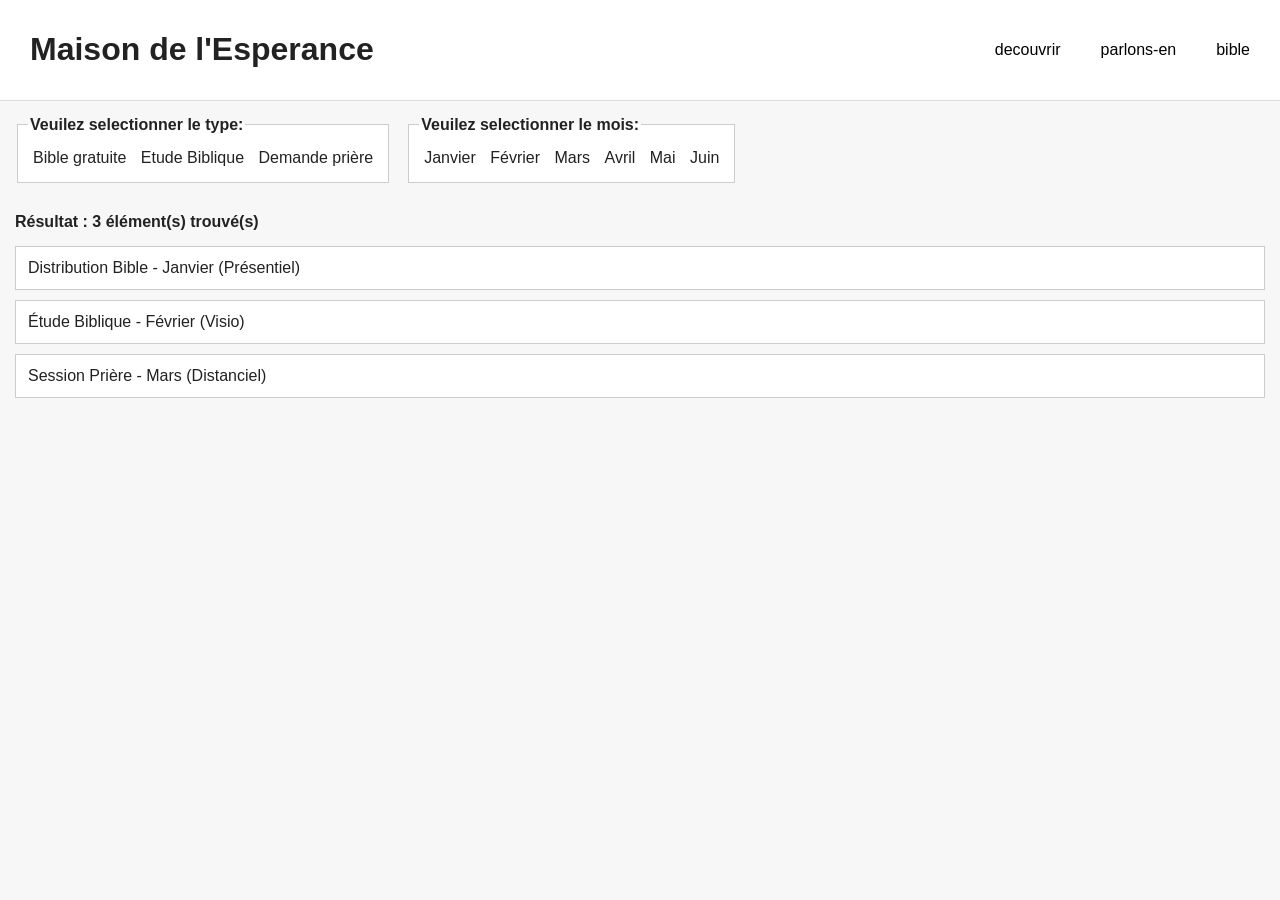
<file: index.html>
<!DOCTYPE html>
<html lang="en">

<head>
    <meta charset="UTF-8">
    <meta name="viewport" content="width=device-width, initial-scale=1.0">
    <title>Document</title>
    <link rel="stylesheet" href="styles.css">
</head>

<body>
    <header>
        <div>
            <h1>Maison de l'Esperance</h1>
        </div>
        <div class="header-right">
            <a href=""></a>decouvrir
            <a href=""></a>parlons-en
            <a href=""></a>bible
        </div>
    </header>

    <input type="checkbox" id="filtre-bible" class="f-type">
    <input type="checkbox" id="filtre-etude" class="f-type">
    <input type="checkbox" id="filtre-demande-priere" class="f-type">

    <input type="checkbox" id="filtre-presentiel" class="f-format">
    <input type="checkbox" id="filtre-visio" class="f-format">
    <input type="checkbox" id="filtre-distanciel" class="f-format">
    <input type="checkbox" id="filtre-non" class="f-format">

    <input type="checkbox" id="filtre-janvier" class="f-mois">
    <input type="checkbox" id="filtre-fevrier" class="f-mois">
    <input type="checkbox" id="filtre-mars" class="f-mois">
    <input type="checkbox" id="filtre-avril" class="f-mois">
    <input type="checkbox" id="filtre-mai" class="f-mois">
    <input type="checkbox" id="filtre-juin" class="f-mois">

    <div class="div-principale">
        <fieldset>
            <legend>Veuilez selectionner le type:</legend>
            <div class="bouton-filtre"><label for="filtre-bible">Bible gratuite</label></div>
            <div class="bouton-filtre"><label for="filtre-etude">Etude Biblique</label></div>
            <div class="bouton-filtre"><label for="filtre-demande-priere">Demande prière</label></div>
        </fieldset>

        <fieldset id="bloc-format">
            <legend>Veuilez selectionner format :</legend>
            <div class="bouton-filtre"><label for="filtre-presentiel">Présentiel</label></div>
            <div class="bouton-filtre"><label for="filtre-visio">Visio</label></div>
            <div class="bouton-filtre"><label for="filtre-distanciel">Distanciel</label></div>
            <div class="bouton-filtre"><label for="filtre-non">Non</label></div>
        </fieldset>

        <fieldset>
            <legend>Veuilez selectionner le mois:</legend>
            <div class="bouton-filtre"><label for="filtre-janvier">Janvier</label></div>
            <div class="bouton-filtre"><label for="filtre-février">Février</label></div>
            <div class="bouton-filtre"><label for="filtre-mars">Mars</label></div>
            <div class="bouton-filtre"><label for="filtre-avril">Avril</label></div>
            <div class="bouton-filtre"><label for="filtre-mai">Mai</label></div>
            <div class="bouton-filtre"><label for="filtre-juin">Juin</label></div>
        </fieldset>
    </div>

    <p id="compteur">Résultat : <span id="total-elements">0</span> élément(s) trouvé(s)</p>

    <div class="conteneur-evenements">
        <div class="item-evenement bible presentiel janvier">Distribution Bible - Janvier (Présentiel)</div>
        <div class="item-evenement etude visio fevrier">Étude Biblique - Février (Visio)</div>
        <div class="item-evenement demande-priere distanciel mars">Session Prière - Mars (Distanciel)</div>
    </div>

    <div></div>

    <script src="script.js"></script>
</body>

</html>
</file>
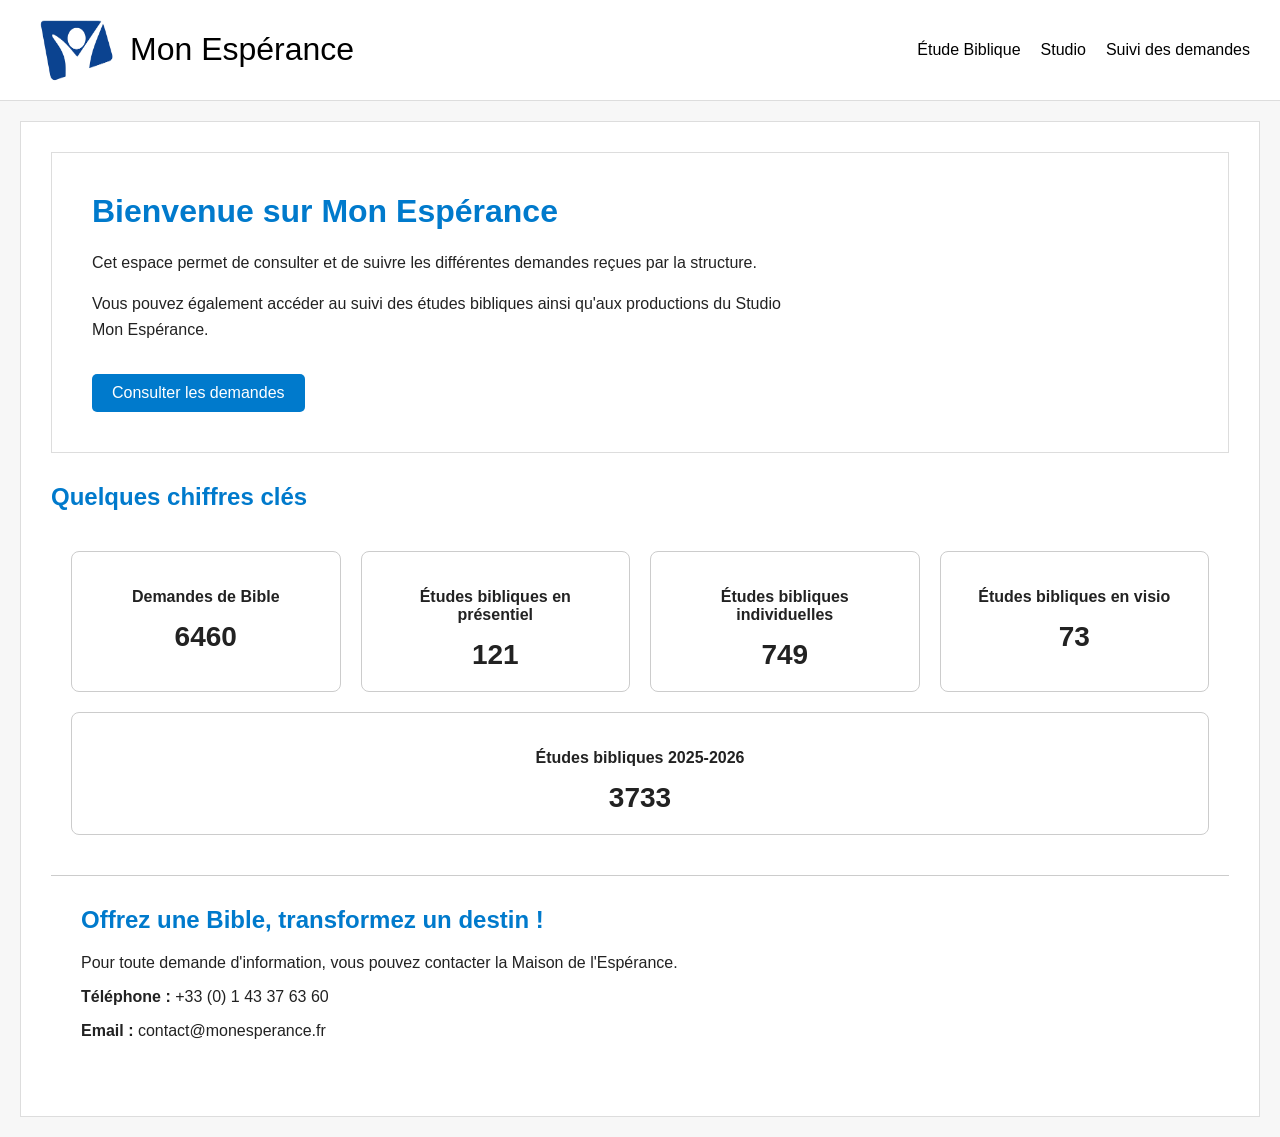
<file: acceuil.html>
<!DOCTYPE html>
<html lang="fr">

<head>
    <meta charset="UTF-8">
    <meta name="viewport" content="width=device-width, initial-scale=1.0">
    <title>Document</title>
    <link rel="stylesheet" href="styles.css">
</head>

<body>

<header>
    <div class="header-left">
        <img class="logo" src="image/HopeRadio.png" alt="Logo Mon Espérance">
        <h1>
            <a href="acceuil.html" id="acceuil">Mon Espérance</a>
        </h1>
    </div>

    <nav class="header-right">
        <a href="etude.html">Étude Biblique</a>
        <a href="studio.html">Studio</a>
        <a href="suivie.html">Suivi des demandes</a>
    </nav>
</header>


<main class="accueil-main">

    <section class="accueil-presentation">

        <div class="accueil-texte">
            <h2>Bienvenue sur Mon Espérance</h2>

            <p>
                Cet espace permet de consulter et de suivre les différentes
                demandes reçues par la structure.
            </p>

            <p>
                Vous pouvez également accéder au suivi des études bibliques
                ainsi qu'aux productions du Studio Mon Espérance.
            </p>

            <a href="suivie.html" class="bouton-accueil">
                Consulter les demandes
            </a>
        </div>

    </section>


    <section class="accueil-statistiques">

        <h2>Quelques chiffres clés</h2>

        <div class="statistiques">

            <div class="carte-stat">
                <h3>Demandes de Bible</h3>
                <p>6460</p>
            </div>

            <div class="carte-stat">
                <h3>Études bibliques en présentiel</h3>
                <p>121</p>
            </div>

            <div class="carte-stat">
                <h3>Études bibliques individuelles</h3>
                <p>749</p>
            </div>

            <div class="carte-stat">
                <h3>Études bibliques en visio</h3>
                <p>73</p>
            </div>

            <div class="carte-stat">
                <h3>Études bibliques 2025-2026</h3>
                <p>3733</p>
            </div>

        </div>

    </section>


    <section class="accueil-contact">

        <div class="contact-texte">

            <h2>Offrez une Bible, transformez un destin !</h2>

            <p>
                Pour toute demande d'information, vous pouvez contacter
                la Maison de l'Espérance.
            </p>

            <p>
                <strong>Téléphone :</strong>
                +33 (0) 1 43 37 63 60
            </p>

            <p>
                <strong>Email :</strong>
                contact@monesperance.fr
            </p>

        </div>

    </section>

</main>

</body>

</html>
</file>
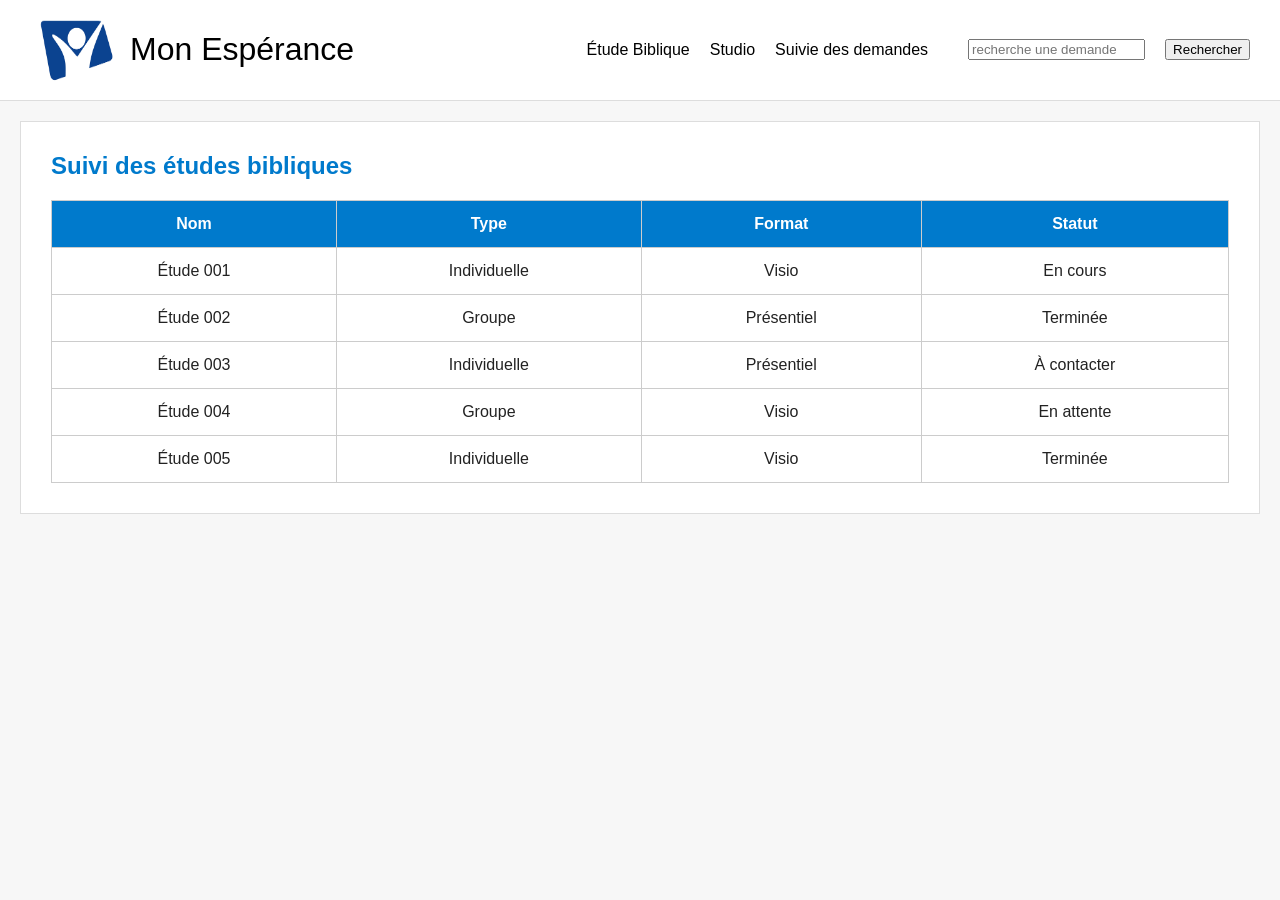
<file: etude.html>
<!DOCTYPE html>
<html lang="fr">

<head>
    <meta charset="UTF-8">
    <meta name="viewport" content="width=device-width, initial-scale=1.0">
    <title>Document</title>
    <link rel="stylesheet" href="styles.css">
</head>

<body>

    <header>
        <div class="header-left">
            <img class="logo" src="image/HopeRadio.png" alt="">
            <h1><a href="acceuil.html" id="acceuil"> Mon Espérance</a></h1>
        </div>
        <div class="header-right">
            <a href="">Étude Biblique</a>
            <a href="studio.html">Studio</a>
            <a href="suivie.html" id="suivie">Suivie des demandes</a>
            <label for="site-search"></label>
            <input type="search" id="site-search" name="q" required placeholder="recherche une demande">
            <button id="btn-recherche">Rechercher</button>
        </div>
    </header>

    <main>
        <h2>Suivi des études bibliques</h2>

        <table>
            <thead>
                <tr>
                    <th>Nom</th>
                    <th>Type</th>
                    <th>Format</th>
                    <th>Statut</th>
                </tr>
            </thead>

            <tbody>
                <tr>
                    <td>Étude 001</td>
                    <td>Individuelle</td>
                    <td>Visio</td>
                    <td>En cours</td>
                </tr>

                <tr>
                    <td>Étude 002</td>
                    <td>Groupe</td>
                    <td>Présentiel</td>
                    <td>Terminée</td>
                </tr>

                <tr>
                    <td>Étude 003</td>
                    <td>Individuelle</td>
                    <td>Présentiel</td>
                    <td>À contacter</td>
                </tr>

                <tr>
                    <td>Étude 004</td>
                    <td>Groupe</td>
                    <td>Visio</td>
                    <td>En attente</td>
                </tr>

                <tr>
                    <td>Étude 005</td>
                    <td>Individuelle</td>
                    <td>Visio</td>
                    <td>Terminée</td>
                </tr>
            </tbody>
        </table>

    </main>

</body>

</html>
</file>
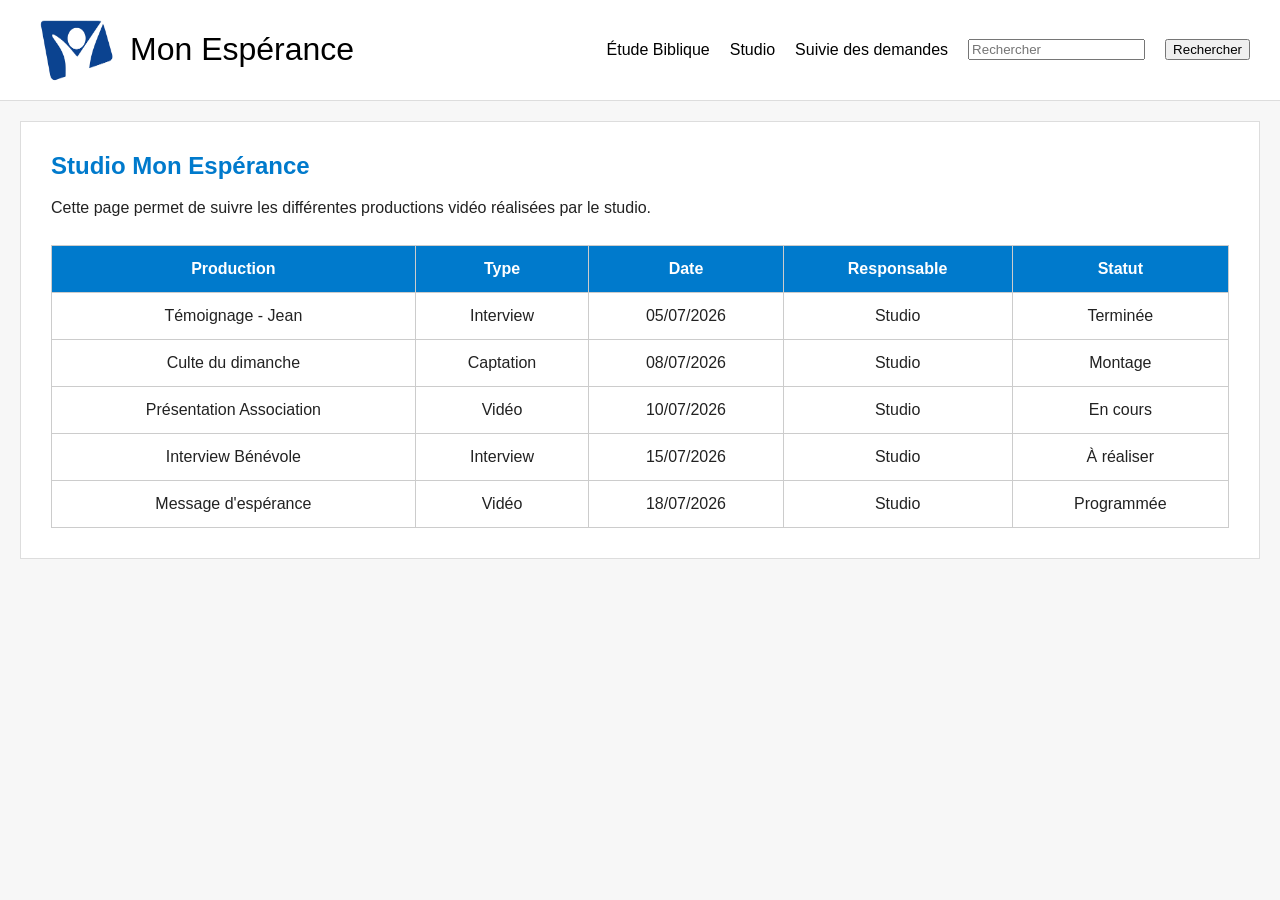
<file: studio.html>
<!DOCTYPE html>
<html lang="fr">

<head>
    <meta charset="UTF-8">
    <meta name="viewport" content="width=device-width, initial-scale=1.0">
    <title>Document</title>
    <link rel="stylesheet" href="styles.css">
</head>

<body>

<header>
    <div class="header-left">
        <img class="logo" src="image/HopeRadio.png" alt="">
        <h1><a href="acceuil.html" id="acceuil">Mon Espérance</a></h1>
    </div>

    <div class="header-right">
        <a href="etude.html">Étude Biblique</a>
        <a href="studio.html">Studio</a>
        <a href="suivie.html">Suivie des demandes</a>

        <input type="search" placeholder="Rechercher">
        <button>Rechercher</button>
    </div>
</header>

<main class="studio-main">

<h2 class="studio-titre">Studio Mon Espérance</h2>

<p class="studio-description">
Cette page permet de suivre les différentes productions vidéo réalisées par le studio.
</p>

<table class="studio-table">

<thead>
<tr>
    <th>Production</th>
    <th>Type</th>
    <th>Date</th>
    <th>Responsable</th>
    <th>Statut</th>
</tr>
</thead>

<tbody>

<tr>
    <td>Témoignage - Jean</td>
    <td>Interview</td>
    <td>05/07/2026</td>
    <td>Studio</td>
    <td>Terminée</td>
</tr>

<tr>
    <td>Culte du dimanche</td>
    <td>Captation</td>
    <td>08/07/2026</td>
    <td>Studio</td>
    <td>Montage</td>
</tr>

<tr>
    <td>Présentation Association</td>
    <td>Vidéo</td>
    <td>10/07/2026</td>
    <td>Studio</td>
    <td>En cours</td>
</tr>

<tr>
    <td>Interview Bénévole</td>
    <td>Interview</td>
    <td>15/07/2026</td>
    <td>Studio</td>
    <td>À réaliser</td>
</tr>

<tr>
    <td>Message d'espérance</td>
    <td>Vidéo</td>
    <td>18/07/2026</td>
    <td>Studio</td>
    <td>Programmée</td>
</tr>

</tbody>

</table>

</main>

</body>

</html>
</file>
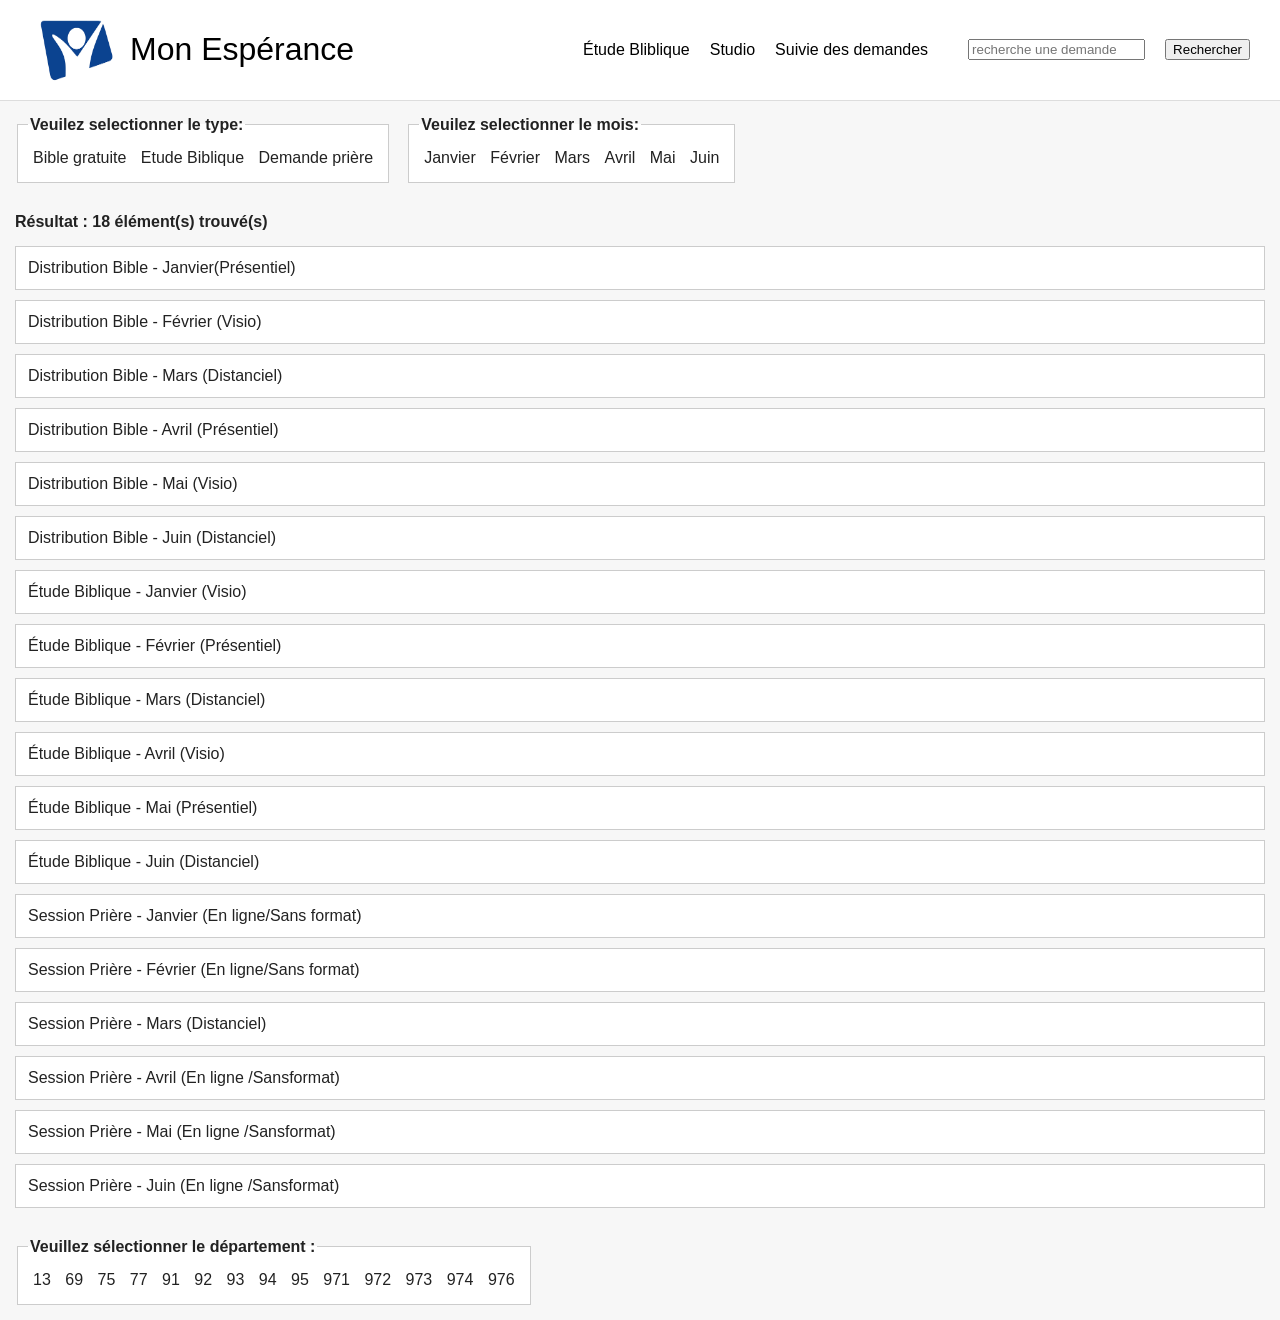
<file: suivie.html>
<!DOCTYPE html>
<html lang="en">

<head>
    <meta charset="UTF-8">
    <meta name="viewport" content="width=device-width, initial-scale=1.0">
    <link rel="stylesheet" href="styles.css">
    <title>Document</title>
</head>

<body>
    <header>
        <div class="header-left">
            <img class="logo" src="image/HopeRadio.png" alt="">
            <h1><a href="acceuil.html" id="acceuil"> Mon Espérance</a></h1>
        </div>
        <div class="header-right">
            <a href="etude.html" id="etude">Étude Bliblique</a>
            <a href="studio.html">Studio</a>
            <a href="suivie.html">Suivie des demandes</a>
            <label for="site-search"></label>
            <input type="search" id="site-search" name="q" required placeholder="recherche une demande">
            <button id="btn-recherche">Rechercher</button>
        </div>
    </header>

    <input type="checkbox" id="filtre-bible" class="f-type">
    <input type="checkbox" id="filtre-etude" class="f-type">
    <input type="checkbox" id="filtre-demande-priere" class="f-type">

    <input type="checkbox" id="filtre-presentiel" class="f-format">
    <input type="checkbox" id="filtre-visio" class="f-format">
    <input type="checkbox" id="filtre-distanciel" class="f-format">
    <input type="checkbox" id="filtre-non" class="f-format">

    <input type="checkbox" id="filtre-janvier" class="f-mois">
    <input type="checkbox" id="filtre-fevrier" class="f-mois">
    <input type="checkbox" id="filtre-mars" class="f-mois">
    <input type="checkbox" id="filtre-avril" class="f-mois">
    <input type="checkbox" id="filtre-mai" class="f-mois">
    <input type="checkbox" id="filtre-juin" class="f-mois">

    <input type="checkbox" id="filtre-site" class="f-source">
    <input type="checkbox" id="filtre-email" class="f-email">
    <input type="checkbox" id="filtre-telephone" class="f-telephone">
    <input type="checkbox" id="filtre-reseau" class="f-reseau">

    <!-- Filtres départements -->
    <input type="checkbox" id="filtre-dept13">
    <input type="checkbox" id="filtre-dept69">
    <input type="checkbox" id="filtre-dept75">
    <input type="checkbox" id="filtre-dept77">
    <input type="checkbox" id="filtre-dept91">
    <input type="checkbox" id="filtre-dept92">
    <input type="checkbox" id="filtre-dept93">
    <input type="checkbox" id="filtre-dept94">
    <input type="checkbox" id="filtre-dept95">
    <input type="checkbox" id="filtre-dept971">
    <input type="checkbox" id="filtre-dept972">
    <input type="checkbox" id="filtre-dept973">
    <input type="checkbox" id="filtre-dept974">
    <input type="checkbox" id="filtre-dept976">

    <div class="div-principale">
        <fieldset>
            <legend>Veuilez selectionner le type:</legend>
            <div class="bouton-filtre"><label for="filtre-bible">Bible gratuite</label></div>
            <div class="bouton-filtre"><label for="filtre-etude">Etude Biblique</label></div>
            <div class="bouton-filtre"><label for="filtre-demande-priere">Demande prière</label></div>
        </fieldset>

        <fieldset id="bloc-format">
            <legend>Veuilez selectionner format :</legend>
            <div class="bouton-filtre"><label for="filtre-presentiel">Présentiel</label></div>
            <div class="bouton-filtre"><label for="filtre-visio">Visio</label></div>
            <div class="bouton-filtre"><label for="filtre-distanciel">Distanciel</label></div>
            <div class="bouton-filtre"><label for="filtre-non">Non</label></div>
        </fieldset>

        <fieldset>
            <legend>Veuilez selectionner le mois:</legend>
            <div class="bouton-filtre"><label for="filtre-janvier">Janvier</label></div>
            <div class="bouton-filtre"><label for="filtre-fevrier">Février</label></div>
            <div class="bouton-filtre"><label for="filtre-mars">Mars</label></div>
            <div class="bouton-filtre"><label for="filtre-avril">Avril</label></div>
            <div class="bouton-filtre"><label for="filtre-mai">Mai</label></div>
            <div class="bouton-filtre"><label for="filtre-juin">Juin</label></div>
        </fieldset>
    </div>

    <p id="compteur">Résultat : <span id="total-elements">0</span> élément(s) trouvé(s)</p>

    <div class="conteneur-evenements">
        <div class="item-evenement bible presentiel janvier dept75 source-site">Distribution Bible - Janvier(Présentiel)
        </div>
        <div class="item-evenement bible visio fevrier dept92 source-email">Distribution Bible - Février (Visio)</div>
        <div class="item-evenement bible distanciel mars dept93 source-telephone">Distribution Bible - Mars (Distanciel)
        </div>
        <div class="item-evenement bible presentiel avril dept94 source-site">Distribution Bible - Avril (Présentiel)
        </div>
        <div class="item-evenement bible visio mai dept95 source-reseau">Distribution Bible - Mai (Visio)</div>
        <div class="item-evenement bible distanciel juin dept971 source-email">Distribution Bible - Juin (Distanciel)
        </div>

        <div class="item-evenement etude visio janvier dept75 source-email">Étude Biblique - Janvier (Visio)</div>
        <div class="item-evenement etude presentiel fevrier dept91 source-site">Étude Biblique - Février (Présentiel)
        </div>
        <div class="item-evenement etude distanciel mars dept69 source-reseau">Étude Biblique - Mars (Distanciel)</div>
        <div class="item-evenement etude visio avril dept973 source-telephone">Étude Biblique - Avril (Visio)</div>
        <div class="item-evenement etude presentiel mai dept13 source-site">Étude Biblique - Mai (Présentiel)</div>
        <div class="item-evenement etude distanciel juin dept976 source-email">Étude Biblique - Juin (Distanciel)</div>

        <div class="item-evenement demande-priere non janvier dept75 source-site">Session Prière - Janvier (En ligne/Sans format)</div>
        <div class="item-evenement demande-priere non fevrier dept92 source-email">Session Prière - Février (En ligne/Sans format)</div>
        <div class="item-evenement demande-priere non mars dept93 source-telephone">Session Prière - Mars (Distanciel)</div>
        <div class="item-evenement demande-priere non avril dept974 source-site">Session Prière - Avril (En ligne /Sansformat)</div>
        <div class="item-evenement demande-priere non mai dept77 source-site">Session Prière - Mai (En ligne /Sansformat)</div>
        <div class="item-evenement demande-priere non juin dept972 source-email">Session Prière - Juin (En ligne /Sansformat)</div>
    </div>

    <div class="div-principale">
        <fieldset id="bloc-departements">
            <legend>Veuillez sélectionner le département :</legend>

            <div class="bouton-filtre">
                <label for="filtre-dept13">13</label>
            </div>

            <div class="bouton-filtre">
                <label for="filtre-dept69">69</label>
            </div>

            <div class="bouton-filtre">
                <label for="filtre-dept75">75</label>
            </div>

            <div class="bouton-filtre">
                <label for="filtre-dept77">77</label>
            </div>

            <div class="bouton-filtre">
                <label for="filtre-dept91">91</label>
            </div>

            <div class="bouton-filtre">
                <label for="filtre-dept92">92</label>
            </div>

            <div class="bouton-filtre">
                <label for="filtre-dept93">93</label>
            </div>

            <div class="bouton-filtre">
                <label for="filtre-dept94">94</label>
            </div>

            <div class="bouton-filtre">
                <label for="filtre-dept95">95</label>
            </div>

            <div class="bouton-filtre">
                <label for="filtre-dept971">971</label>
            </div>

            <div class="bouton-filtre">
                <label for="filtre-dept972">972</label>
            </div>

            <div class="bouton-filtre">
                <label for="filtre-dept973">973</label>
            </div>

            <div class="bouton-filtre">
                <label for="filtre-dept974">974</label>
            </div>

            <div class="bouton-filtre">
                <label for="filtre-dept976">976</label>
            </div>

        </fieldset>
    </div>

    <script src="script.js"></script>
</body>

</html>
</file>
<file: styles.css>
/* Fond général */

body {
    margin: 0;
    background-color: #f7f7f7;
    font-family: Arial, sans-serif;
    color: #222;
}


/* Header */

header {
    display: flex;
    justify-content: space-between;
    align-items: center;
    padding: 10px 30px;
    background-color: white;
    border-bottom: 1px solid #ddd;
}

.header-left {
    display: flex;
    align-items: center;
    gap: 10px;
}

.logo {
    width: 90px;
    height: 65px;
}

.header-right {
    display: flex;
    align-items: center;
    color: black;
    gap: 20px;
}

.header-right a {
    text-decoration: none;
    color: black;
    font-weight: 500;
}

.header-right a:hover {
    text-decoration: underline;
}

#acceuil {
    color: black;
    text-decoration: none;
}

a {
    color: black;
    text-decoration: none;
    font-weight: 500;
}


/* filtre par type de demande */

#filtre-bible:checked ~ .conteneur-evenements .item-evenement:not(.bible) {
    display: none;
}

#filtre-etude:checked ~ .conteneur-evenements .item-evenement:not(.etude) {
    display: none;
}

#filtre-demande-priere:checked ~ .conteneur-evenements .item-evenement:not(.demande-priere) {
    display: none;
}

#filtre-presentiel:checked ~ .conteneur-evenements .item-evenement:not(.presentiel) {
    display: none;
}

#filtre-visio:checked ~ .conteneur-evenements .item-evenement:not(.visio) {
    display: none;
}

#filtre-distanciel:checked ~ .conteneur-evenements .item-evenement:not(.distanciel) {
    display: none;
}

#filtre-non:checked ~ .conteneur-evenements .item-evenement:not(.non) {
    display: none;
}

#filtre-janvier:checked ~ .conteneur-evenements .item-evenement:not(.janvier) {
    display: none;
}

#filtre-fevrier:checked ~ .conteneur-evenements .item-evenement:not(.fevrier) {
    display: none;
}

#filtre-mars:checked ~ .conteneur-evenements .item-evenement:not(.mars) {
    display: none;
}

#filtre-avril:checked ~ .conteneur-evenements .item-evenement:not(.avril) {
    display: none;
}

#filtre-mai:checked ~ .conteneur-evenements .item-evenement:not(.mai) {
    display: none;
}

#filtre-juin:checked ~ .conteneur-evenements .item-evenement:not(.juin) {
    display: none;
}


/* filtre par format */

#filtre-bible:checked ~ div label[for="filtre-bible"],
#filtre-etude:checked ~ div label[for="filtre-etude"],
#filtre-priere:checked ~ div label[for="filtre-priere"],

#filtre-presentiel:checked ~ div label[for="filtre-presentiel"],
#filtre-visio:checked ~ div label[for="filtre-visio"],
#filtre-distanciel:checked ~ div label[for="filtre-distanciel"],
#filtre-non:checked ~ div label[for="filtre-non"],

#filtre-janvier:checked ~ div label[for="filtre-janvier"],
#filtre-fevrier:checked ~ div label[for="filtre-fevrier"],
#filtre-mars:checked ~ div label[for="filtre-mars"],
#filtre-avril:checked ~ div label[for="filtre-avril"],
#filtre-mai:checked ~ div label[for="filtre-mai"],
#filtre-juin:checked ~ div label[for="filtre-juin"] {
    color: grey;
    font-weight: bold;
}


/* bloc format cache par defaut */

#bloc-format {
    display: none;
}

#filtre-demande-priere:checked ~ div #bloc-format {
    display: block;
}


/* Cache les cases à cocher pour utiliser les labels comme boutons */

input[type="checkbox"] {
    display: none;
}


/* filtre par departements */

#filtre-dept13:checked ~ .conteneur-evenements .item-evenement:not(.dept13),
#filtre-dept69:checked ~ .conteneur-evenements .item-evenement:not(.dept69),
#filtre-dept75:checked ~ .conteneur-evenements .item-evenement:not(.dept75),
#filtre-dept77:checked ~ .conteneur-evenements .item-evenement:not(.dept77),
#filtre-dept91:checked ~ .conteneur-evenements .item-evenement:not(.dept91),
#filtre-dept92:checked ~ .conteneur-evenements .item-evenement:not(.dept92),
#filtre-dept93:checked ~ .conteneur-evenements .item-evenement:not(.dept93),
#filtre-dept94:checked ~ .conteneur-evenements .item-evenement:not(.dept94),
#filtre-dept95:checked ~ .conteneur-evenements .item-evenement:not(.dept95),
#filtre-dept971:checked ~ .conteneur-evenements .item-evenement:not(.dept971),
#filtre-dept972:checked ~ .conteneur-evenements .item-evenement:not(.dept972),
#filtre-dept973:checked ~ .conteneur-evenements .item-evenement:not(.dept973),
#filtre-dept974:checked ~ .conteneur-evenements .item-evenement:not(.dept974),
#filtre-dept976:checked ~ .conteneur-evenements .item-evenement:not(.dept976) {
    display: none;
}


/* PAGE SUIVI DES DEMANDES */

.div-principale {
    display: flex;
    flex-wrap: wrap;
    gap: 15px;
    padding: 15px;
}

fieldset {
    border: 1px solid #ccc;
    padding: 10px;
    background-color: white;
}

legend {
    font-weight: bold;
}

.bouton-filtre {
    display: inline-block;
    margin: 5px;
}

.bouton-filtre label {
    cursor: pointer;
}


/* Résultat */

#compteur {
    margin: 15px;
    font-weight: bold;
}


/* Demandes */

.conteneur-evenements {
    margin: 15px;
}

.item-evenement {
    padding: 12px;
    margin-bottom: 10px;
    background-color: white;
    border: 1px solid #ccc;
}


/* Statistiques */

.statistiques {
    display: flex;
    flex-wrap: wrap;
    gap: 20px;
    justify-content: center;
    margin: 40px 20px;
}

.carte-stat {
    width: 220px;
    padding: 20px;
    border: 1px solid #ccc;
    border-radius: 10px;
    text-align: center;
    background-color: white;
}

.carte-stat h3 {
    font-size: 18px;
    margin-bottom: 15px;
}

.carte-stat p {
    font-size: 30px;
    font-weight: bold;
    margin: 0;
}


/* page biblique */

main {
    padding: 30px;
    background-color: white;
    margin: 20px;
    border: 1px solid #ddd;
}

main h2 {
    margin-top: 0;
    margin-bottom: 20px;
    color: #007acc;
}

main table {
    width: 100%;
    border-collapse: collapse;
    margin-top: 20px;
    background-color: white;
}

main th,
main td {
    border: 1px solid #ccc;
    padding: 14px;
    text-align: center;
}

main th {
    background-color: #007acc;
    color: white;
    font-weight: bold;
}


/* PAGE STUDIO */

.studio-main {
    padding: 30px;
    background-color: white;
    margin: 20px;
    border: 1px solid #ddd;
}

.studio-titre {
    margin-top: 0;
    margin-bottom: 15px;
    color: #007acc;
}

.studio-description {
    margin-bottom: 25px;
    line-height: 1.5;
}

.studio-table {
    width: 100%;
    border-collapse: collapse;
    background-color: white;
}

.studio-table,
.studio-table th,
.studio-table td {
    border: 1px solid #ccc;
}

.studio-table th {
    background-color: #007acc;
    color: white;
    font-weight: bold;
}

.studio-table th,
.studio-table td {
    padding: 14px;
    text-align: center;
}


/* PAGE ACCUEIL */

.accueil-main {
    padding: 30px;
}


/* Présentation */

.accueil-presentation {
    padding: 40px;
    margin-bottom: 30px;
    background-color: white;
    border: 1px solid #ddd;
}

.accueil-texte {
    max-width: 700px;
}

.accueil-texte h2 {
    font-size: 32px;
    margin-bottom: 20px;
    color: #007acc;
}

.accueil-texte p {
    line-height: 1.6;
}


/* Bouton */

.bouton-accueil {
    display: inline-block;
    margin-top: 15px;
    padding: 10px 20px;
    color: white;
    background-color: #007acc;
    text-decoration: none;
    border-radius: 5px;
}


/* Statistiques */

.accueil-statistiques {
    margin-bottom: 40px;
}

.accueil-statistiques h2 {
    margin-bottom: 20px;
    color: #007acc;
}

.accueil-statistiques .statistiques {
    display: flex;
    flex-wrap: wrap;
    gap: 20px;
}

.accueil-statistiques .carte-stat {
    flex: 1;
    min-width: 180px;
    padding: 20px;
    border: 1px solid #ccc;
    border-radius: 8px;
    text-align: center;
    background-color: white;
}

.accueil-statistiques .carte-stat h3 {
    font-size: 16px;
    margin-bottom: 15px;
}

.accueil-statistiques .carte-stat p {
    font-size: 28px;
    font-weight: bold;
    margin: 0;
}


/* Contact */

.accueil-contact {
    padding: 30px;
    border-top: 1px solid #ccc;
    background-color: white;
}

.contact-texte {
    max-width: 600px;
}

.contact-texte h2 {
    margin-bottom: 20px;
}
</file>
